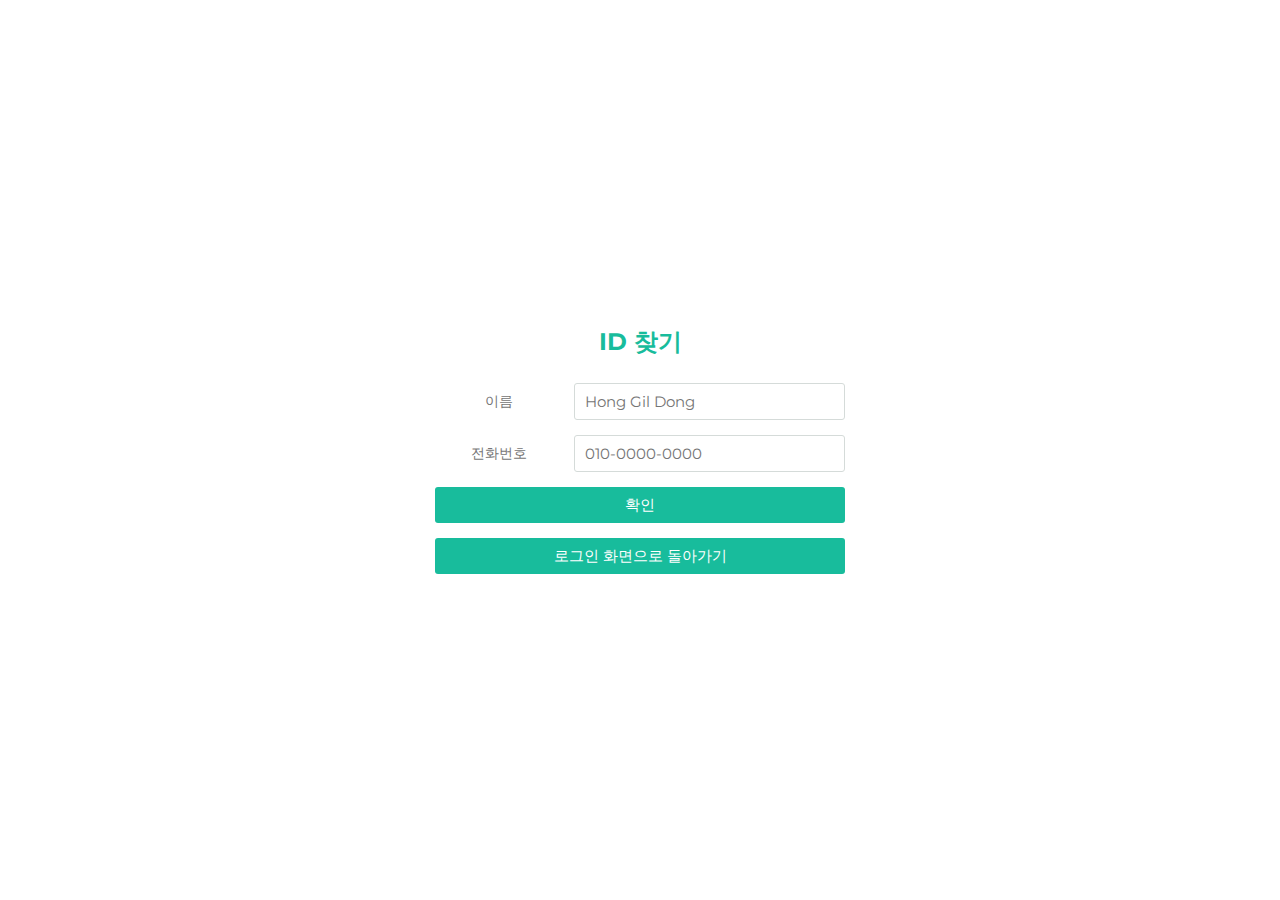
<file: FindID.html>
<!DOCTYPE html>
<html lang="kr">
<head>
   <meta charset="UTF-8">
  <meta name="viewport" content="width=device-width, initial-scale=1.0">
   <title>회원정보</title>
   <link rel="stylesheet" href="css/register.css">
</head>
<body>

<div class="wrapper">
    <div class="title">
      ID 찾기
    </div>
    <form action = "FindID_R.php" method = "post">
    <div class="form">
       <div class="inputfield">
          <label>이름</label>
          <input required placeholder="Hong Gil Dong" type="text" class="input" name = "name">
       </div>
       <div class="inputfield">
          <label>전화번호</label>
          <input required placeholder="010-0000-0000" type="text" class="input" name = "tp">
       </div>
      <div class="inputfield">
        <input type="submit" value="확인" class="btn">
      </div>
      <div class="inputfield">
        <input type="button" value="로그인 화면으로 돌아가기" class="btn" onclick="location.href='Login.html'">
      </div>
    </div>
</div>	
	
</body>
</html>
</file>
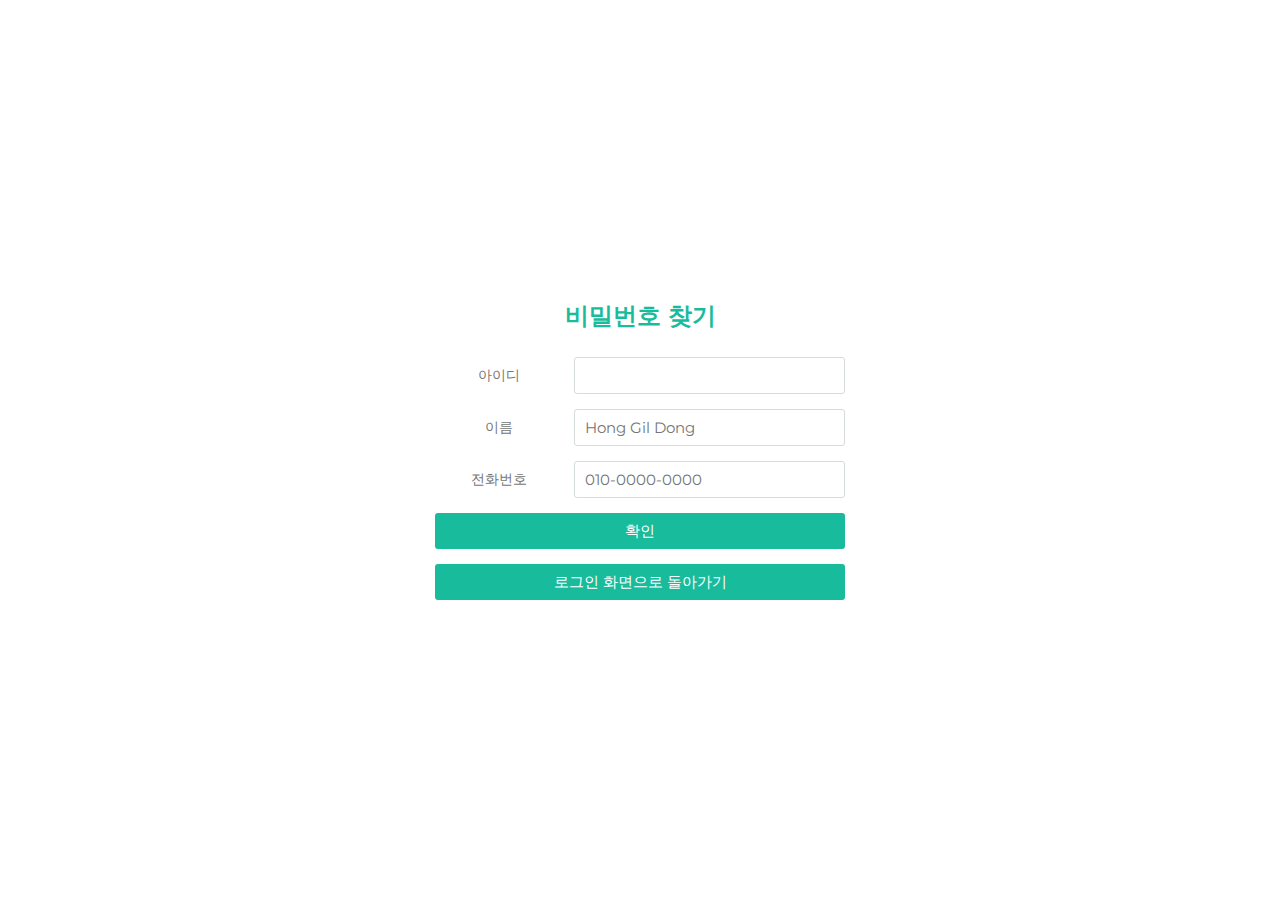
<file: FindPW.html>
<!DOCTYPE html>
<html lang="kr">
<head>
   <meta charset="UTF-8">
  <meta name="viewport" content="width=device-width, initial-scale=1.0">
   <title>회원정보</title>
   <link rel="stylesheet" href="css/register.css">
</head>
<body>

<div class="wrapper">
    <div class="title">
      비밀번호 찾기
    </div>
    <form action = "FindPW_R.php" method = "post">
    <div class="form">
       <div class="inputfield">
          <label>아이디</label>
          <input required type="text" class="input" name = "id">
       </div>
       <div class="inputfield">
          <label>이름</label>
          <input required placeholder="Hong Gil Dong" type="text" class="input" name = "name">
       </div>
       <div class="inputfield">
          <label>전화번호</label>
          <input required placeholder="010-0000-0000" type="text" class="input" name = "tp">
       </div>
      <div class="inputfield">
        <input type="submit" value="확인" class="btn">
      </div>
      <div class="inputfield">
        <input type="button" value="로그인 화면으로 돌아가기" class="btn" onclick="location.href='Login.html'">
      </div>
    </div>
</div>	
	
</body>
</html>
</file>
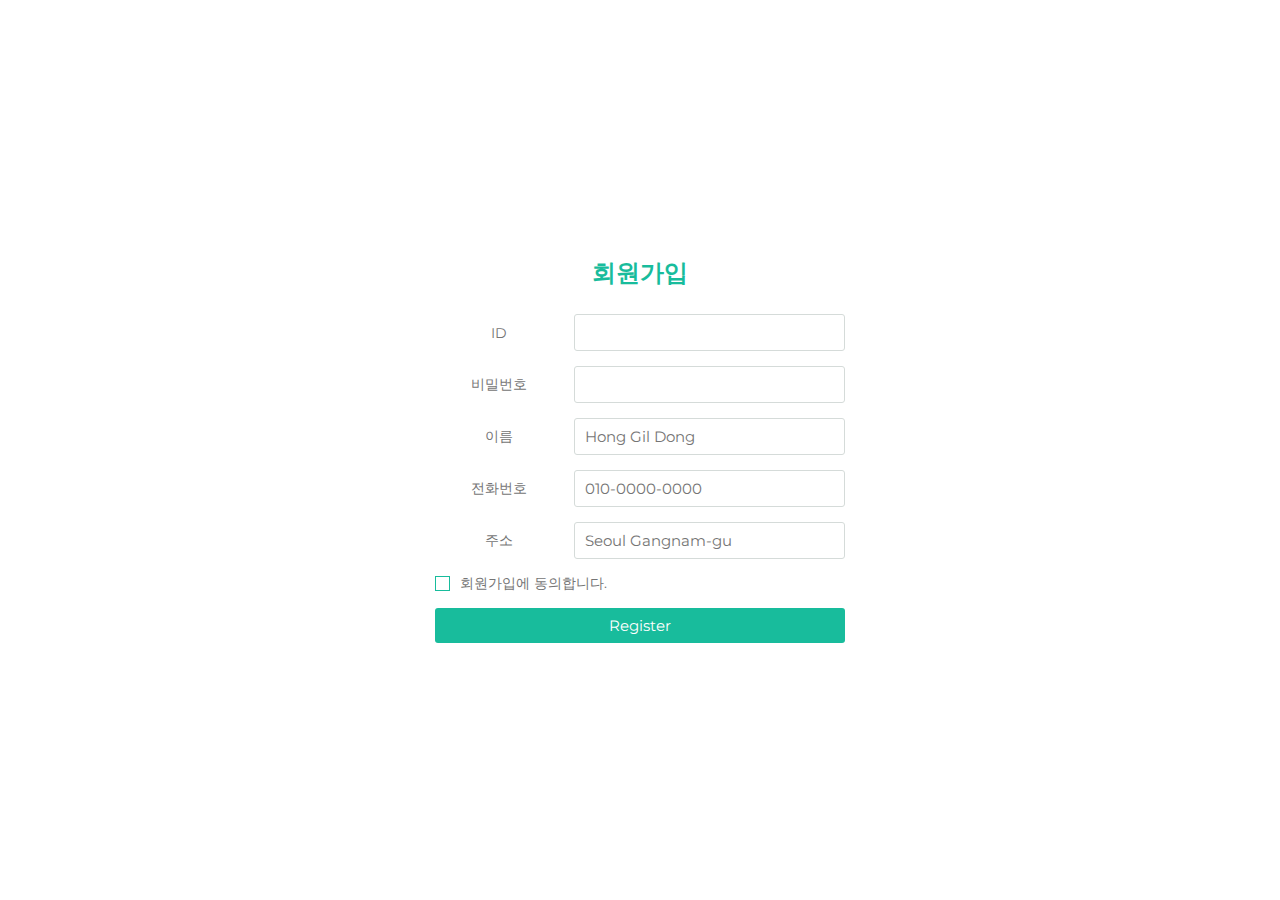
<file: Join.html>
<!DOCTYPE html>
<html lang="kr">
<head>
	<meta charset="UTF-8">
  <meta name="viewport" content="width=device-width, initial-scale=1.0">
	<title>회원가입</title>
	<link rel="stylesheet" href="css/register.css">
</head>
<body>

<div class="wrapper">
    <div class="title">
      회원가입
    </div>
    <form action = "Join_R.php" method = "post">
    <div class="form">
       <div class="inputfield">
          <label>ID</label>
          <input required type="text" class="input" name = "id">
       </div>  
       <div class="inputfield">
          <label>비밀번호</label>
          <input required type="password" class="input" name = "pw">
       </div> 
       <div class="inputfield">
          <label>이름</label>
          <input required placeholder="Hong Gil Dong" type="text" class="input" name = "name">
       </div>  
      <div class="inputfield">
          <label>전화번호</label>
          <input required placeholder="010-0000-0000" type="text" class="input" name = "tp">
       </div> 
      <div class="inputfield">
          <label>주소</label>
          <input required placeholder="Seoul Gangnam-gu"type="text" class="input" name = "add">
       </div>
      <div class="inputfield terms">
          <label class="check">
            <input required type="checkbox">
            <span class="checkmark"></span>
          </label>
          <p>회원가입에 동의합니다.</p>
       </div> 
      <div class="inputfield">
        <input type="submit" value="Register" class="btn">
      </div>
    </div>
</div>	
	
</body>
</html>
</file>
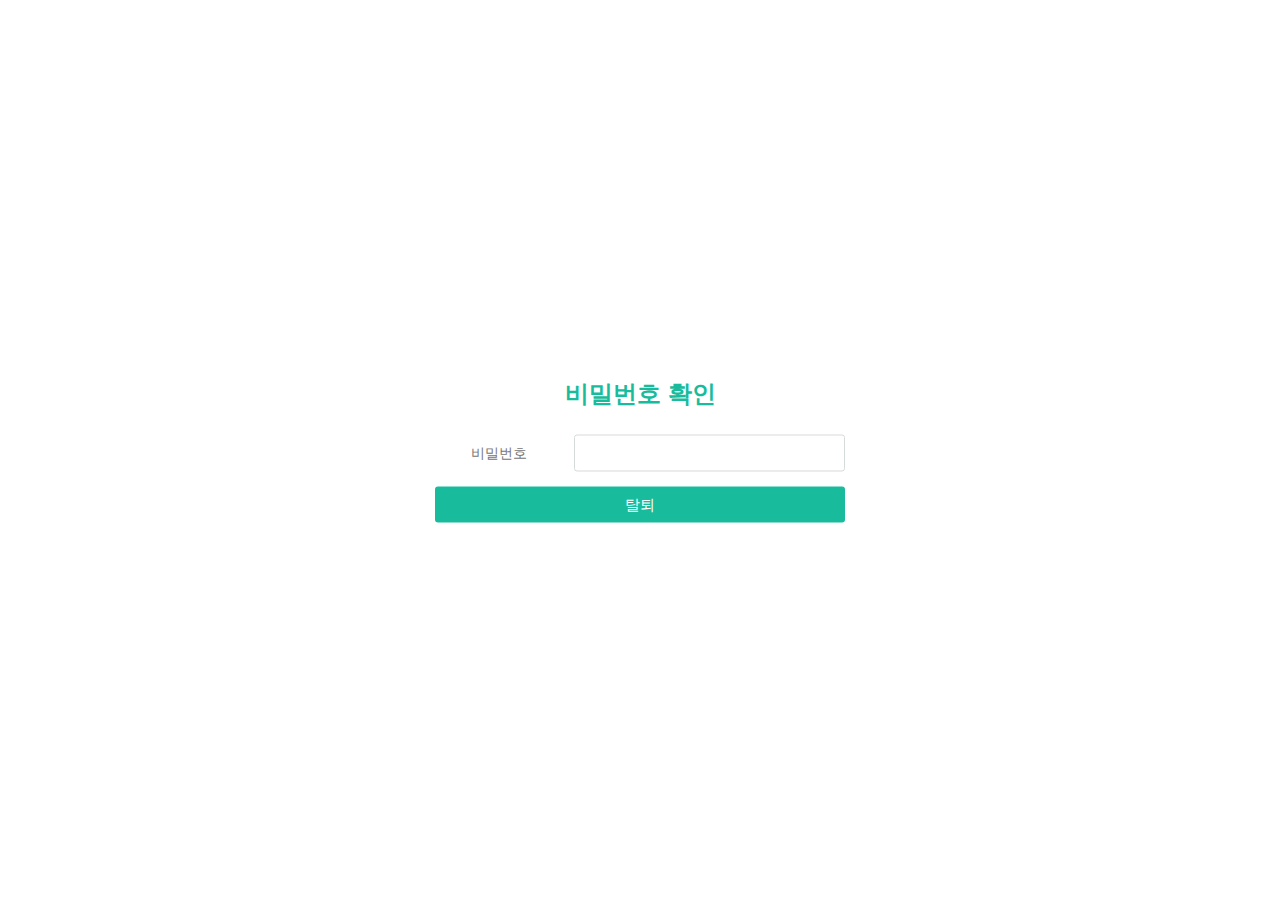
<file: Member_Pwchk.html>
<!DOCTYPE html>
<html lang="kr">
<head>
   <meta charset="UTF-8">
  <meta name="viewport" content="width=device-width, initial-scale=1.0">
   <title>회원정보</title>
   <link rel="stylesheet" href="css/register.css">
</head>
<body>

<div class="wrapper">
    <div class="title">
      비밀번호 확인
    </div>
    <form action = "Member_Pwchk_R.php" method = "post">
    <div class="form">
       <div class="inputfield">
          <label>비밀번호</label>
          <input required type="password" class="input" name = "pw">
       </div>
      <div class="inputfield">
        <input type="submit" value="탈퇴" class="btn">
      </div>
    </div>
</div>	
	
</body>
</html>
</file>
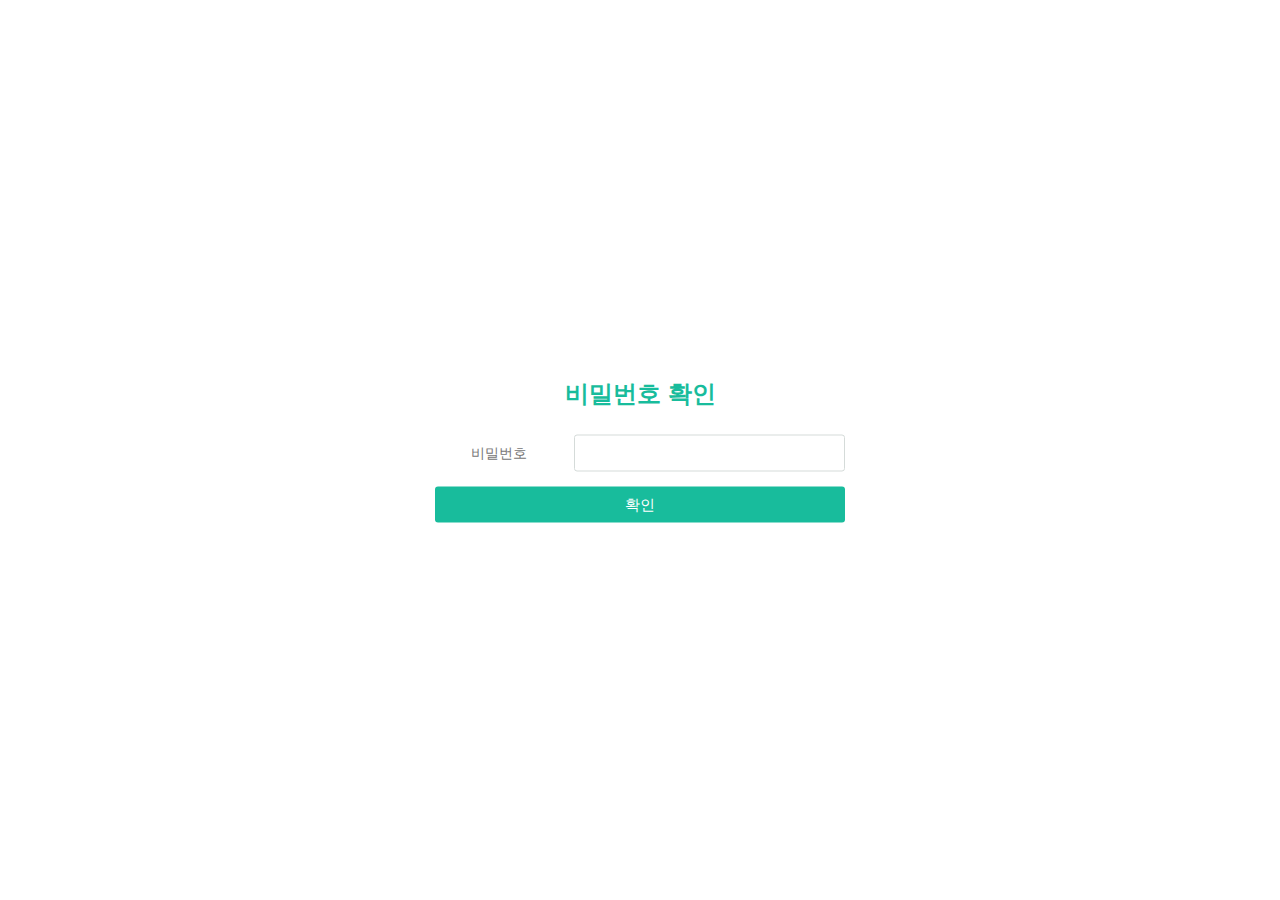
<file: Pwchk.html>
<!DOCTYPE html>
<html lang="kr">
<head>
   <meta charset="UTF-8">
  <meta name="viewport" content="width=device-width, initial-scale=1.0">
   <title>회원정보</title>
   <link rel="stylesheet" href="css/register.css">
</head>
<body>

<div class="wrapper">
    <div class="title">
      비밀번호 확인
    </div>
    <form action = "Pwchk_R.php" method = "post">
    <div class="form">
       <div class="inputfield">
          <label>비밀번호</label>
          <input required type="password" class="input" name = "pw">
       </div>
      <div class="inputfield">
        <input type="submit" value="확인" class="btn">
      </div>
    </div>
</div>	
	
</body>
</html>
</file>
<file: css/register.css>
@import url("https://fonts.googleapis.com/css?family=Montserrat:400,700&display=swap");

* {
  margin: 0;
  padding: 0;
  box-sizing: border-box;
  font-family: "Montserrat", sans-serif;
}

.wrapper {
  width: 410px;
  position: absolute;
  left: 50%;
  top: 50%;
  transform: translate(-50%, -50%);
  text-align: center;
}

.wrapper .title {
  font-size: 24px;
  font-weight: 700;
  margin-bottom: 25px;
  color: #18bc9c;
  text-transform: uppercase;
  text-align: center;
}

.wrapper .title2 {
  font-size: 17px;
  font-weight: 400;
  margin-bottom: 25px;
  text-align: center;
}

.wrapper .form {
  width: 100%;
}

.wrapper .form .inputfield {
  margin-bottom: 15px;
  display: flex;
  align-items: center;
}

.wrapper .form .inputfield label {
  width: 200px;
  color: #757575;
  margin-right: 10px;
  font-size: 14px;
}

.wrapper .form .inputfield .input,
.wrapper .form .inputfield .textarea {
  width: 100%;
  outline: none;
  border: 1px solid #d5dbd9;
  font-size: 15px;
  padding: 8px 10px;
  border-radius: 3px;
  transition: all 0.3s ease;
}

.wrapper .form .inputfield .textarea {
  width: 100%;
  height: 125px;
  resize: none;
}

.wrapper .form .inputfield .custom_select {
  position: relative;
  width: 100%;
  height: 37px;
}

.wrapper .form .inputfield .custom_select:before {
  content: "";
  position: absolute;
  top: 12px;
  right: 10px;
  border: 8px solid;
  border-color: #d5dbd9 transparent transparent transparent;
  pointer-events: none;
}

.wrapper .form .inputfield .custom_select select {
  -webkit-appearance: none;
  -moz-appearance: none;
  appearance: none;
  outline: none;
  width: 100%;
  height: 100%;
  border: 0px;
  padding: 8px 10px;
  font-size: 15px;
  border: 1px solid #d5dbd9;
  border-radius: 3px;
}

.wrapper .form .inputfield .input:focus,
.wrapper .form .inputfield .textarea:focus,
.wrapper .form .inputfield .custom_select select:focus {
  border: 1px solid #18bc9c;
}

.wrapper .form .inputfield p {
  font-size: 14px;
  color: #757575;
}
.wrapper .form .inputfield .check {
  width: 15px;
  height: 15px;
  position: relative;
  display: block;
  cursor: pointer;
}
.wrapper .form .inputfield .check input[type="checkbox"] {
  position: absolute;
  top: 0;
  left: 0;
  opacity: 0;
}
.wrapper .form .inputfield .check .checkmark {
  width: 15px;
  height: 15px;
  border: 1px solid #18bc9c;
  display: block;
  position: relative;
}
.wrapper .form .inputfield .check .checkmark:before {
  content: "";
  position: absolute;
  top: 1px;
  left: 2px;
  width: 5px;
  height: 2px;
  border: 2px solid;
  border-color: transparent transparent #fff #fff;
  transform: rotate(-45deg);
  display: none;
}
.wrapper .form .inputfield .check input[type="checkbox"]:checked ~ .checkmark {
  background: #18bc9c;
}

.wrapper
  .form
  .inputfield
  .check
  input[type="checkbox"]:checked
  ~ .checkmark:before {
  display: block;
}

.wrapper .form .inputfield .btn {
  width: 100%;
  padding: 8px 10px;
  font-size: 15px;
  border: 0px;
  background: #18bc9c;
  color: #fff;
  cursor: pointer;
  border-radius: 3px;
  outline: none;
}

.wrapper .form .inputfield .btn:hover {
  background: #18bc9c;
}

.wrapper .form .inputfield:last-child {
  margin-bottom: 0;
}

@media (max-width: 420px) {
  .wrapper .form .inputfield {
    flex-direction: column;
    align-items: flex-start;
  }
  .wrapper .form .inputfield label {
    margin-bottom: 5px;
  }
  .wrapper .form .inputfield.terms {
    flex-direction: row;
  }
}
</file>
